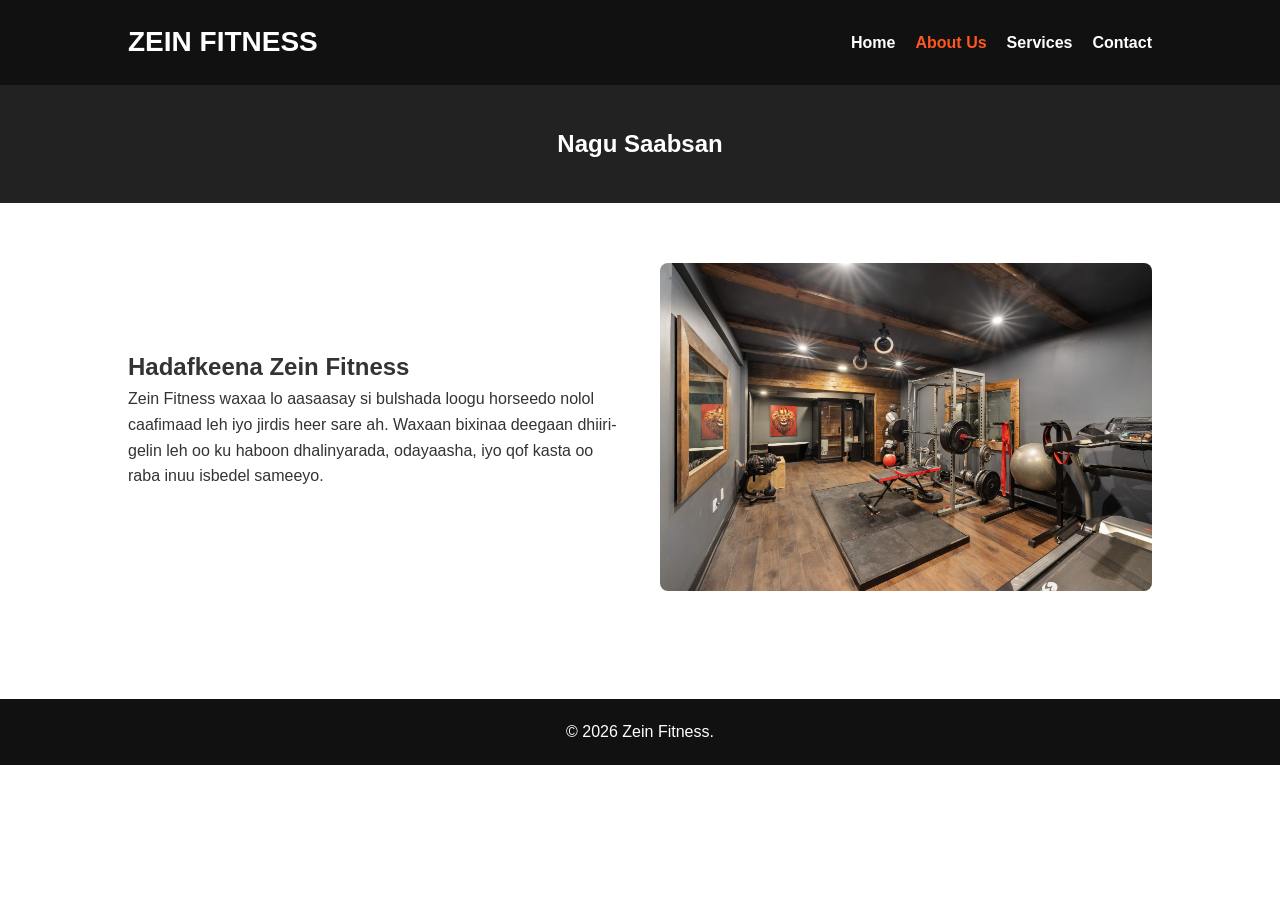
<file: about.html>
<!DOCTYPE html>
<html lang="so">
<head>
    <meta charset="UTF-8">
    <meta name="viewport" content="width=device-width, initial-scale=1.0">
    <title>Zein Fitness</title>
    <link rel="stylesheet" href="style.css">
</head>
<body>

    <header>
        <div class="logo"><h1>ZEIN FITNESS</h1></div>
        <nav>
            <ul>
                <li><a href="index.html">Home</a></li>
                <li><a href="about.html" class="active">About Us</a></li>
                <li><a href="services.html">Services</a></li>
                <li><a href="contact.html">Contact</a></li>
            </ul>
        </nav>
    </header>

    <div class="page-title">
        <h2>Nagu Saabsan</h2>
    </div>

    <div class="section-padding about-container">
        <div class="about-text">
            <h2>Hadafkeena Zein Fitness</h2>
            <p>Zein Fitness waxaa lo aasaasay si bulshada loogu horseedo nolol caafimaad leh iyo jirdis heer sare ah. Waxaan bixinaa deegaan dhiiri-gelin leh oo ku haboon dhalinyarada, odayaasha, iyo qof kasta oo raba inuu isbedel sameeyo.</p>
            <br>
        </div>
        <div class="about-img">
            <img src="12.jpeg" alt="">
        </div>
    </div>

    <footer>
        <p>&copy; 2026 Zein Fitness.</p>
    </footer>

</body>
</html>
</file>
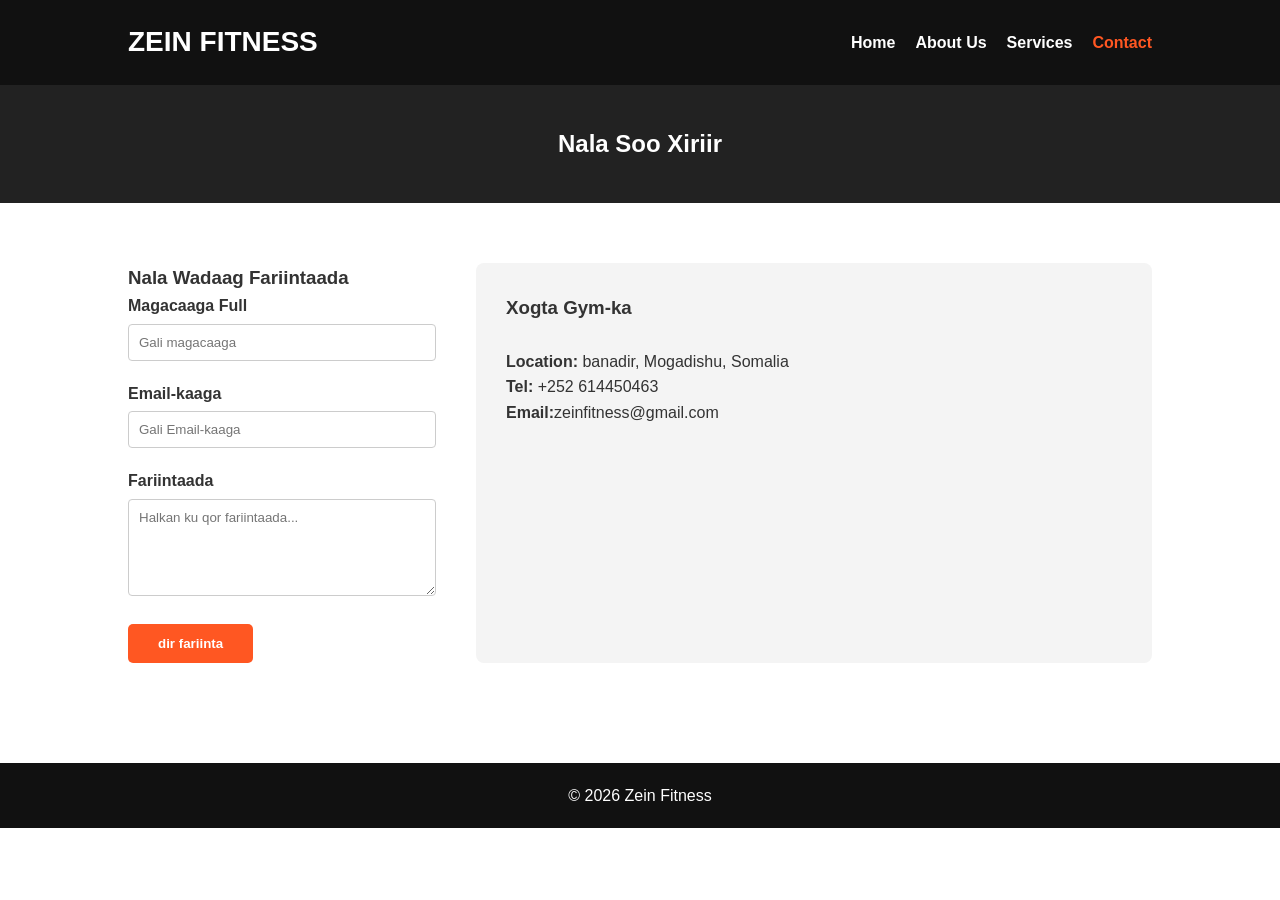
<file: contact.html>
<!DOCTYPE html>
<html lang="so">
<head>
    <meta charset="UTF-8">
    <meta name="viewport" content="width=device-width, initial-scale=1.0">
    <title>Zein Fitness</title>
    <link rel="stylesheet" href="style.css">
</head>
<body>

    <header>
        <div class="logo"><h1>ZEIN FITNESS</h1></div>
        <nav>
            <ul>
                <li><a href="index.html">Home</a></li>
                <li><a href="about.html">About Us</a></li>
                <li><a href="services.html">Services</a></li>
                <li><a href="contact.html" class="active">Contact</a></li>
            </ul>
        </nav>
    </header>

    <div class="page-title">
        <h2>Nala Soo Xiriir</h2>
    </div>

    <div class="section-padding contact-container">
        <div class="contact-form">
            <h3>Nala Wadaag Fariintaada</h3>
            <form action="#" method="POST">
                <div class="form-group">
                    <label for="name">Magacaaga Full</label>
                    <input type="text" id="name" required placeholder="Gali magacaaga">
                </div>
                <div class="form-group">
                    <label for="email">Email-kaaga</label>
                    <input type="email" id="email" required placeholder="Gali Email-kaaga">
                </div>
                <div class="form-group">
                    <label for="message">Fariintaada</label>
                    <textarea id="message" rows="5" required placeholder="Halkan ku qor fariintaada..."></textarea>
                </div>
                <button type="submit" class="btn" style="border:none; cursor:pointer;">dir fariinta</button>
            </form>
        </div>

        <div class="contact-info">
            <h3>Xogta Gym-ka</h3>
            <br>
            <p><strong>Location:</strong> banadir, Mogadishu, Somalia</p>
            <p><strong>Tel:</strong> +252 614450463</p>
            <p><strong>Email:</strong>zeinfitness@gmail.com</p>
            <br>
        </div>
    </div>

    <footer>
        <p>&copy; 2026 Zein Fitness</p>
    </footer>

</body>
</html>
</file>
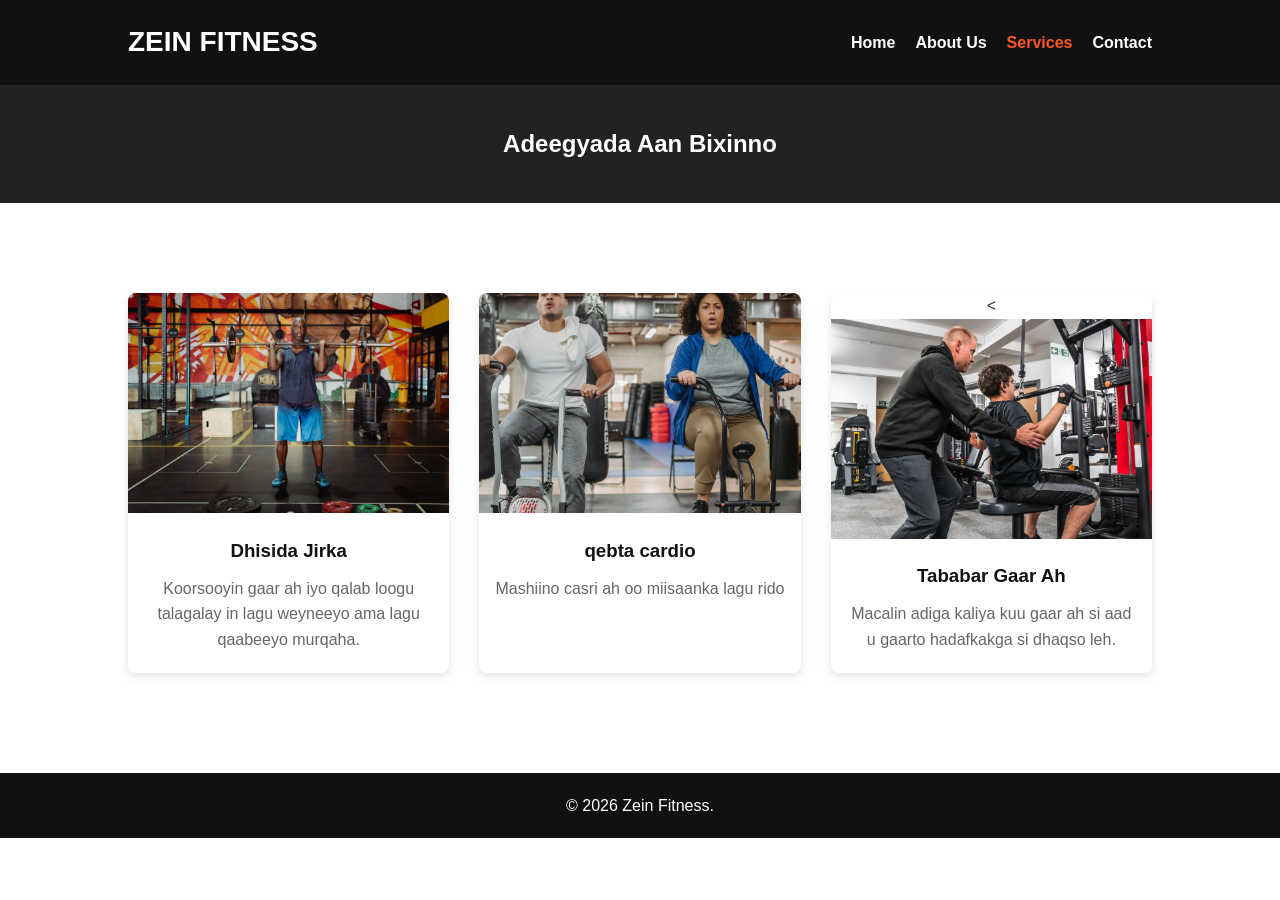
<file: services.html>
<!DOCTYPE html>
<html lang="so">
<head>
    <meta charset="UTF-8">
    <meta name="viewport" content="width=device-width, initial-scale=1.0">
    <title>Zein Fitness</title>
    <link rel="stylesheet" href="style.css">
</head>
<body>

    <header>
        <div class="logo"><h1>ZEIN FITNESS</h1></div>
        <nav>
            <ul>
                <li><a href="index.html">Home</a></li>
                <li><a href="about.html">About Us</a></li>
                <li><a href="services.html" class="active">Services</a></li>
                <li><a href="contact.html">Contact</a></li>
            </ul>
        </nav>
    </header>

    <div class="page-title">
        <h2>Adeegyada Aan Bixinno</h2>
    </div>

    <div class="section-padding">
        <div class="grid-3">
            <div class="card">
                <img src="13.jpeg" alt="13.jpeg">
                <h3>Dhisida Jirka</h3>
                <p>Koorsooyin gaar ah iyo qalab loogu talagalay in lagu weyneeyo ama lagu qaabeeyo murqaha.</p>
            </div>
            <div class="card">
                <img src="15.jpeg" alt="15.jpeg">
                <h3>qebta cardio</h3>
                <p>Mashiino casri ah oo miisaanka lagu rido</p>
            </div>
            <div class="card">
                <<img src="16.jpeg" alt="16.jpeg">
                <h3>Tababar Gaar Ah</h3>
                <p>Macalin adiga kaliya kuu gaar ah si aad u gaarto hadafkakga si dhaqso leh.</p>
            </div>
        </div>
    </div>

    <footer>
        <p>&copy; 2026 Zein Fitness.</p>
    </footer>

</body>
</html>
</file>
<file: style.css>
/* --- HOOS KA BILAAW STYLE-KA GUUD --- */
* {
    margin: 0;
    padding: 0;
    box-sizing: border-box;
    font-family: 'Segoe UI', Tahoma, Geneva, Verdana, sans-serif;
}

:root {
    --primary-color: #ff5722; /* Midabka liinta ee rasmiga ah */
    --dark-color: #111111;    /* Madowga rasmiga ah */
    --light-bg: #f4f4f4;      /* Cadaan khafiif ah */
    --white: #ffffff;
}

body {
    background-color: var(--white);
    color: #333;
    line-height: 1.6;
}

/* HEADER & NAVIGATION */
header {
    background-color: var(--dark-color);
    padding: 20px 10%;
    display: flex;
    justify-content: space-between;
    align-items: center;
    position: sticky;
    top: 0;
    z-index: 1000;
}

.logo h1 {
    color: var(--white);
    font-size: 28px;
}

.logo span {
    color: var(--primary-color);
}

nav ul {
    list-style: none;
    display: flex;
}

nav ul li {
    margin-left: 20px;
}

nav ul li a {
    color: var(--white);
    text-decoration: none;
    font-weight: 600;
    transition: 0.3s;
}

nav ul li a:hover, nav ul li a.active {
    color: var(--primary-color);
}

/* HERO SECTION (BOGA HORE) */
.hero {
    background: linear-gradient(rgba(0,0,0,0.7), rgba(0,0,0,0.7)), url('hero-bg.jpg') no-repeat center center/cover;
    height: 90vh;
    display: flex;
    flex-direction: column;
    justify-content: center;
    align-items: center;
    text-align: center;
    color: var(--white);
    padding: 0 20px;
}

.hero h2 {
    font-size: 50px;
    margin-bottom: 10px;
    text-transform: uppercase;
}

.hero p {
    font-size: 20px;
    margin-bottom: 20px;
}

.btn {
    background-color: var(--primary-color);
    color: var(--white);
    padding: 12px 30px;
    text-decoration: none;
    font-weight: bold;
    border-radius: 5px;
    transition: 0.3s;
}

.btn:hover {
    background-color: #e04613;
}

/* PAGES CONTAINER & SECTIONS */
.page-title {
    background-color: #222;
    color: var(--white);
    text-align: center;
    padding: 40px 20px;
}

.section-padding {
    padding: 60px 10%;
}

/* GRID LAYOUTS (SERVICES, TRAINERS) */
.grid-3 {
    display: grid;
    grid-template-columns: repeat(auto-fit, minmax(280px, 1fr));
    gap: 30px;
    margin-top: 30px;
}

.card {
    background: var(--white);
    border-radius: 8px;
    overflow: hidden;
    box-shadow: 0 4px 8px rgba(0,0,0,0.1);
    text-align: center;
    padding-bottom: 20px;
    transition: 0.3s;
}

.card:hover {
    transform: translateY(-5px);
}

.card img {
    width: 100%;
    height: 220px;
    object-fit: cover;
}

.card h3 {
    margin: 15px 0 10px;
    color: var(--dark-color);
}

.card p {
    padding: 0 15px;
    color: #666;
}

/* ABOUT PAGE SPECIFIC */
.about-container {
    display: flex;
    align-items: center;
    gap: 40px;
    flex-wrap: wrap;
}

.about-text, .about-img {
    flex: 1;
    min-width: 300px;
}

.about-img img {
    width: 100%;
    border-radius: 8px;
}

/* CONTACT FORM */
.contact-container {
    display: flex;
    gap: 40px;
    flex-wrap: wrap;
}

.contact-form {
    flex: 1;
    min-width: 300px;
}

.contact-info {
    flex: 2;
    min-width: 250px;
    background-color: var(--light-bg);
    padding: 30px;
    border-radius: 8px;
}

.form-group {
    margin-bottom: 20px;
}

.form-group label {
    display: block;
    margin-bottom: 5px;
    font-weight: 600;
}

.form-group input, .form-group textarea {
    width: 100%;
    padding: 10px;
    border: 1px solid #ccc;
    border-radius: 4px;
}

/* FOOTER */
footer {
    background-color: var(--dark-color);
    color: var(--white);
    text-align: center;
    padding: 20px;
    margin-top: 40px;
}
</file>
